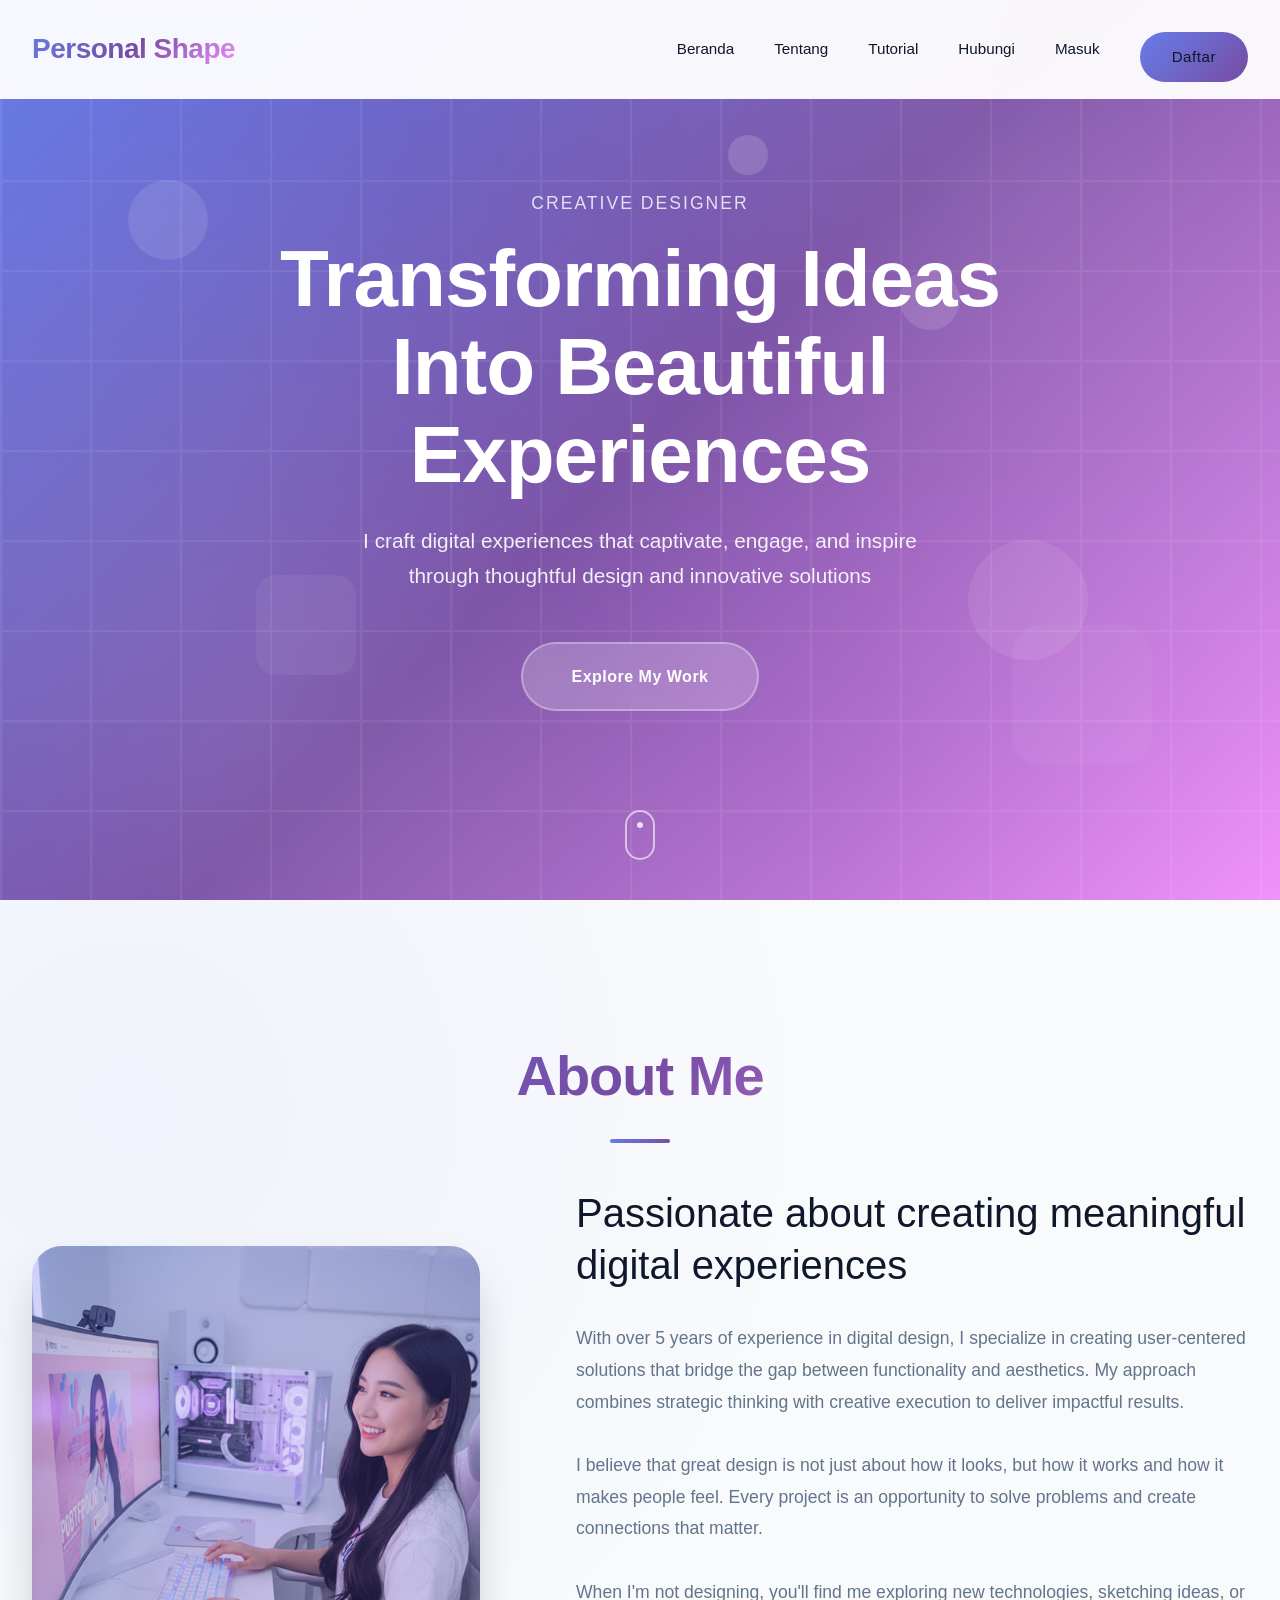
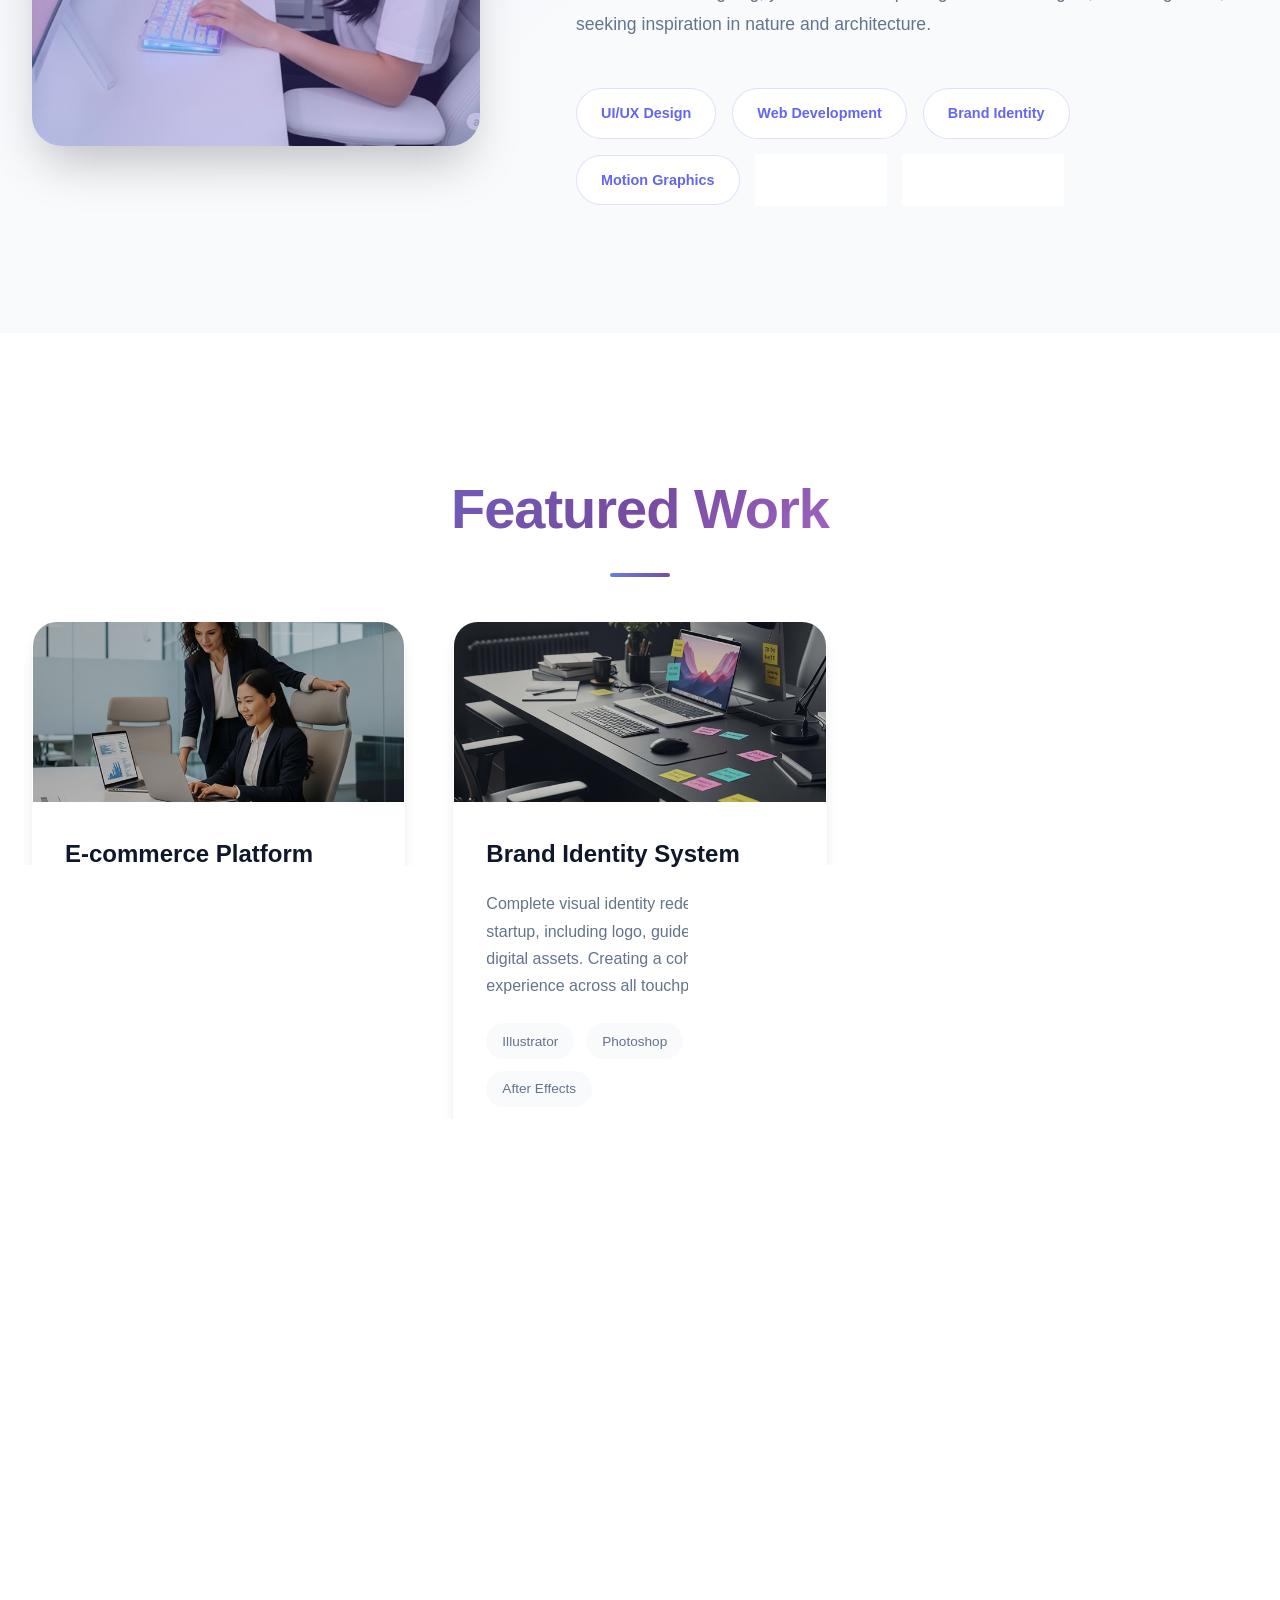
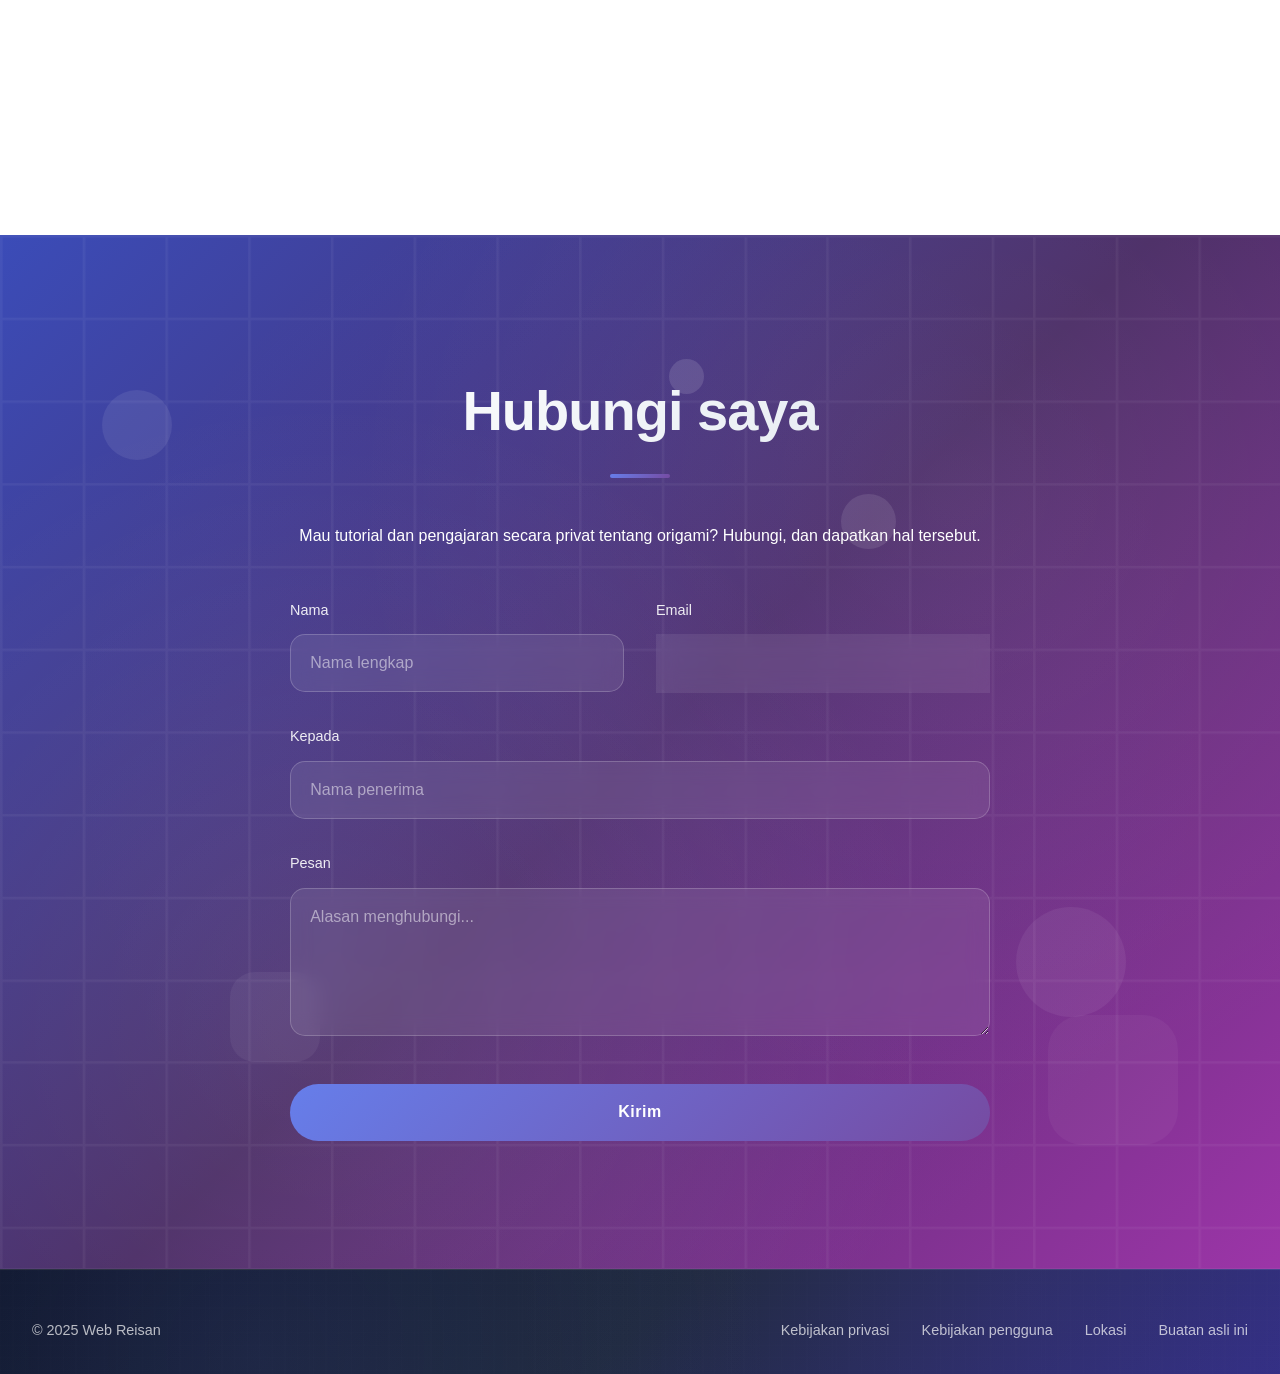
<file: index.html>
<!DOCTYPE html>
<html lang="en">
<head>
    <meta charset="UTF-8">
    <meta name="viewport" content="width=device-width, initial-scale=1.0">
    <title>Personal Shape - Creative Designer</title>
    <link href="templatemo-personal-style.css" rel="stylesheet">

<!--

TemplateMo 593 personal shape

https://templatemo.com/tm-593-personal-shape

-->
</head>
<body>
    <!-- Navigation -->
    <nav id="navbar">
        <div class="nav-container">
            <div class="logo">Personal Shape</div>
            <ul class="nav-links">
                <li><a href="#home">Beranda</a></li>
                <li><a href="#about">Tentang</a></li>
                <li><a href="#portfolio">Tutorial</a></li>
                <li><a href="#contact">Hubungi</a></li>
                 <li id="loginMenu" ><a href="login/login.html">Masuk</a></li>
     <button type="submit" class="register-btn"><li id="registerMenu"><a href="login/register.html">Daftar</a></li></button>
     <button type="submit" class="register-btn"<li id="logoutMenu" style="display: none;"><a href="#" id="authLink">Keluar</a></li></button>
            </ul>
            <div class="mobile-menu-toggle" id="mobileMenuToggle">
                <div class="hamburger"></div>
                <div class="hamburger"></div>
                <div class="hamburger"></div>
            </div>
        </div>
    </nav>

    <!-- Mobile Menu -->
    <div class="mobile-menu" id="mobileMenu">
        <ul class="mobile-nav-links">
            <li><a href="#home">Beranda</a></li>
            <li><a href="#about">Tentang</a></li>
            <li><a href="#portfolio">Tutorial</a></li>
            <li><a href="#contact">Hubungi</a></li>
            <li id="loginMenu" ><a href="login/login.html">Masuk</a></li>
    <li id="registerMenu"><a href="login/register.html">Daftar</a></li>
    <li id="logoutMenu" style="display: none;"><a href="#" id="authLink">Keluar</a></li>
        </ul>
    </div>

    <!-- Hero Section -->
    <section id="home" class="hero">
        <div class="floating-shapes">
            <div class="shape shape-1"></div>
            <div class="shape shape-2"></div>
            <div class="shape shape-3"></div>
            <div class="shape shape-4"></div>
            <div class="shape shape-5"></div>
            <div class="shape shape-6"></div>
        </div>
        <div class="hero-content">
            <div class="hero-subtitle">Creative Designer</div>
            <h1>Transforming Ideas Into Beautiful Experiences</h1>
            <p class="subtitle">I craft digital experiences that captivate, engage, and inspire through thoughtful design and innovative solutions</p>
            <a href="#portfolio" class="cta-button">Explore My Work</a>
        </div>
        <div class="scroll-indicator" onclick="document.getElementById('about').scrollIntoView()"></div>
    </section>

    <!-- About Section -->
    <section id="about" class="about">
        <div class="container">
            <h2 class="section-title fade-in">About Me</h2>
            <div class="about-content">
                <div class="about-image slide-in-left">
                    <iframe src="https://www.google.com/maps/embed?pb=!1m18!1m12!1m3!1d3952.8996319272687!2d110.39281007500517!3d-
                        7.80044999221977!2m3!1f0!2f0!3f0!3m2!1i1024!2i768!4f13.
                        1!3m3!1m2!1s0x2e7a57669d43fe55%3A0x75fae1bb400d4da5!2sSMA%20Negeri%208%20Yogyakarta!5e0!3m2!1sid!2sid!4v1781870602327!5m2!1sid!2sid"
                        width="100%" height="100%" style="border:0;" allowfullscreen="" loading="lazy" referrerpolicy="no-referrer-when-downgrade"></iframe>
                </div>
                <div class="about-text slide-in-right">
                    <h3>Passionate about creating meaningful digital experiences</h3>
                    <p>With over 5 years of experience in digital design, I specialize in creating user-centered solutions that bridge the gap between functionality and aesthetics. My approach combines strategic thinking with creative execution to deliver impactful results.</p>
                    <p>I believe that great design is not just about how it looks, but how it works and how it makes people feel. Every project is an opportunity to solve problems and create connections that matter.</p>
                    <p>When I'm not designing, you'll find me exploring new technologies, sketching ideas, or seeking inspiration in nature and architecture.</p>
                    <div class="skills">
                        <span class="skill-tag">UI/UX Design</span>
                        <span class="skill-tag">Web Development</span>
                        <span class="skill-tag">Brand Identity</span>
                        <span class="skill-tag">Motion Graphics</span>
                        <span class="skill-tag">Prototyping</span>
                        <span class="skill-tag">Design Systems</span>
                    </div>
                </div>
            </div>
        </div>
    </section>

    <!-- Portfolio Section -->
    <section id="portfolio" class="portfolio">
        <div class="container">
            <h2 class="section-title fade-in">Featured Work</h2>
            <div class="portfolio-grid">
                <div class="portfolio-item">
                    <div class="portfolio-image"></div>
                    <div class="portfolio-content">
                        <h4>E-commerce Platform</h4>
                        <p>A modern, responsive e-commerce solution with focus on user experience and conversion optimization. Built with scalability and performance in mind.</p>
                        <div class="portfolio-tech">
                            <span class="tech-tag">React</span>
                            <span class="tech-tag">Node.js</span>
                            <span class="tech-tag">MongoDB</span>
                            <span class="tech-tag">Stripe</span>
                        </div>
                    </div>
                </div>
                <div class="portfolio-item">
                    <div class="portfolio-image"></div>
                    <div class="portfolio-content">
                        <h4>Brand Identity System</h4>
                        <p>Complete visual identity redesign for a tech startup, including logo, guidelines, and digital assets. Creating a cohesive brand experience across all touchpoints.</p>
                        <div class="portfolio-tech">
                            <span class="tech-tag">Illustrator</span>
                            <span class="tech-tag">Photoshop</span>
                            <span class="tech-tag">Figma</span>
                            <span class="tech-tag">After Effects</span>
                        </div>
                    </div>
                </div>
                <div class="portfolio-item">
                    <div class="portfolio-image"></div>
                    <div class="portfolio-content">
                        <h4>Mobile App Design</h4>
                        <p>Intuitive mobile app interface for a fitness tracking application with focus on accessibility and user engagement through gamification.</p>
                        <div class="portfolio-tech">
                            <span class="tech-tag">Figma</span>
                            <span class="tech-tag">Principle</span>
                            <span class="tech-tag">React Native</span>
                            <span class="tech-tag">Lottie</span>
                        </div>
                    </div>
                </div>
                <div class="portfolio-item">
                    <div class="portfolio-image">
                       <iframe width="100%" height="180" src="https://www.youtube.com/embed/Pm4NNdxqrKY?si=90jF6fkeuKGyMiVT" title="YouTube video player" frameborder="0" allow="accelerometer; autoplay; 
                           clipboard-write; encrypted-media; gyroscope; picture-in-picture; web-share" referrerpolicy="strict-origin-when-cross-origin" allowfullscreen></iframe>
                    </div>
                    <div class="portfolio-content">
                        <h4>Dashboard Interface</h4>
                        <p>Clean and functional dashboard design for data analytics platform with complex information architecture and real-time data visualization.</p>
                        <div class="portfolio-tech">
                            <span class="tech-tag">Vue.js</span>
                            <span class="tech-tag">D3.js</span>
                            <span class="tech-tag">SCSS</span>
                            <span class="tech-tag">Chart.js</span>
                        </div>
                    </div>
                </div>
                <div class="portfolio-item">
                    <div class="portfolio-image">
                        <iframe width="100%" height="180" src="https://www.youtube.com/embed/T2RsYAFidr8?si=Ia1Mj_nzHjkwwUh7" title="YouTube video player" frameborder="0" allow="accelerometer; 
                            autoplay; clipboard-write; encrypted-media; gyroscope; picture-in-picture; web-share" referrerpolicy="strict-origin-when-cross-origin" allowfullscreen></iframe>
                    </div>
                    <div class="portfolio-content">
                        <h4>Marketing Website</h4>
                        <p>Modern marketing website with interactive animations and optimized conversion funnels. Built for maximum performance and SEO.</p>
                        <div class="portfolio-tech">
                            <span class="tech-tag">Next.js</span>
                            <span class="tech-tag">Framer Motion</span>
                            <span class="tech-tag">Tailwind CSS</span>
                            <span class="tech-tag">Vercel</span>
                        </div>
                    </div>
                </div>
                <div class="portfolio-item">
                    <div class="portfolio-image">
                        <iframe width="100%" height="180" src="https://www.youtube.com/embed/FYN1eJzMZqc?si=AEhZ3JqZtVktHBKH" title="YouTube video player" frameborder="0" 
                            allow="accelerometer; autoplay; clipboard-write; encrypted-media; gyroscope; picture-in-picture; web-share" referrerpolicy="strict-origin-when-cross-origin" allowfullscreen></iframe>
                    </div>
                    <div class="portfolio-content">
                        <h4>Cara Buat Origami Ikan</h4>
                        <p>Vidio ini akan menunjukan bagaimana cara membuat origami ikan dengan menggunakan kertas origami. Hasil origami dapat di jadikan hiasan atau tempelan dinding.</p>
                        <div class="portfolio-tech">
                            <span class="tech-tag">Ikan</span>
                            <span class="tech-tag">Air</span>
                            <span class="tech-tag">Tempel</span>
                            <span class="tech-tag">Dinding</span>
                        </div>
                    </div>
                </div>
            </div>
        </div>
    </section>

    <!-- Contact Section -->
    <section id="contact" class="contact">
        <div class="contact-floating-shapes">
            <div class="contact-shape contact-shape-1"></div>
            <div class="contact-shape contact-shape-2"></div>
            <div class="contact-shape contact-shape-3"></div>
            <div class="contact-shape contact-shape-4"></div>
            <div class="contact-shape contact-shape-5"></div>
            <div class="contact-shape contact-shape-6"></div>
        </div>
        <div class="container">
            <div class="contact-content">
                <h2 class="section-title fade-in">Hubungi saya</h2>
                <p class="fade-in">Mau tutorial dan pengajaran secara privat tentang origami? Hubungi, dan dapatkan hal tersebut.</p>
                <form class="contact-form fade-in">
                    <div class="form-row">
                        <div class="form-group">
                            <label for="name">Nama</label>
                            <input type="text" id="name" name="name" placeholder="Nama lengkap" required>
                        </div>
                        <div class="form-group">
                            <label for="email">Email</label>
                            <input type="email" id="email" name="email" placeholder="nama.email@contoh.com" required>
                        </div>
                    </div>
                    <div class="form-group">
                        <label for="subject">Kepada</label>
                        <input type="text" id="subject" name="subject" placeholder="Nama penerima " required>
                    </div>
                    <div class="form-group">
                        <label for="message">Pesan</label>
                        <textarea id="message" name="message" rows="6" placeholder="Alasan menghubungi..." required></textarea>
                    </div>
                    <button type="submit" class="submit-btn">Kirim</button>
                </form>
            </div>
        </div>
    </section>

    <!-- Footer -->
    <footer class="footer">
        <div class="container">
            <div class="footer-content">
                <div class="footer-left">
                    <p>&copy; 2025 Web Reisan</p>
                </div>
                <div class="footer-right">
                    <a href="#privacy">Kebijakan privasi</a>
                    <a href="#terms">Kebijakan pengguna</a>
                    <a href="#sitemap">Lokasi</a>
                    <a href="https://templatemo.com" target="_blank" rel="noopener nofollow">Buatan asli ini</a>
                </div>
            </div>
        </div>
    </footer>

<script src="templatemo-personal-javascripts.js"></script>
 <script src="login/js/welcome.js"></script>
    
    <script>
    
    const loginMenu = document.getElementById("loginMenu");
    const registerMenu = document.getElementById("registerMenu");
    const logoutMenu = document.getElementById("logoutMenu");
    const authLink = document.getElementById("authLink");

    
    const isLoggedIn = localStorage.getItem("username");

    if (isLoggedIn) {
        
        loginMenu.style.display = "none";    
        registerMenu.style.display = "none"; 
        logoutMenu.style.display = "block";  

        authLink.href = "../index.html";
        loginMenu.href ="../index.html";
        registerMenu.href="../index.html";
        
        authLink.addEventListener("click", function(e) {
            e.preventDefault(); 
            
            localStorage.removeItem("username");
            alert("Kamu berhasil keluar!");

            window.location.reload();
            
            
             
        });

    }
        </script>
</body>
</html>
</file>
<file: templatemo-personal-style.css>
/*

TemplateMo 593 personal shape

https://templatemo.com/tm-593-personal-shape

*/

@charset "utf-8";
/* CSS Document */

        * {
            margin: 0;
            padding: 0;
            box-sizing: border-box;
        }

        /* Footer */
        .footer {
            background: linear-gradient(135deg, #0f172a 0%, #1e293b 50%, #312e81 100%);
            color: var(--text-light);
            padding: 3rem 0 2rem;
            border-top: 1px solid rgba(255, 255, 255, 0.1);
            position: relative;
            overflow: hidden;
        }

        .footer::before {
            content: '';
            position: absolute;
            top: 0;
            left: 0;
            right: 0;
            bottom: 0;
            background: url('data:image/svg+xml,<svg xmlns="http://www.w3.org/2000/svg" viewBox="0 0 100 100"><defs><pattern id="footer-grid" width="12" height="12" patternUnits="userSpaceOnUse"><path d="M 12 0 L 0 0 0 12" fill="none" stroke="rgba(255,255,255,0.05)" stroke-width="0.5"/></pattern></defs><rect width="100" height="100" fill="url(%23footer-grid)"/></svg>');
            opacity: 0.4;
        }

        .footer::after {
            content: '';
            position: absolute;
            top: 0;
            left: 0;
            right: 0;
            bottom: 0;
            background: radial-gradient(circle at 20% 80%, rgba(99, 102, 241, 0.1) 0%, transparent 50%),
                        radial-gradient(circle at 80% 20%, rgba(139, 92, 246, 0.08) 0%, transparent 50%);
        }

        .footer-content {
            display: flex;
            justify-content: space-between;
            align-items: center;
            flex-wrap: wrap;
            gap: 1rem;
            position: relative;
            z-index: 2;
        }

        .footer-left p {
            color: rgba(255, 255, 255, 0.7);
            font-size: 0.9rem;
            margin: 0;
        }

        .footer-right {
            display: flex;
            gap: 2rem;
            flex-wrap: wrap;
        }

        .footer-right a {
            color: rgba(255, 255, 255, 0.7);
            text-decoration: none;
            font-size: 0.9rem;
            transition: all 0.3s ease;
            position: relative;
        }

        .footer-right a:hover {
            color: var(--text-light);
            transform: translateY(-1px);
        }

        .footer-right a::after {
            content: '';
            position: absolute;
            width: 0;
            height: 1px;
            bottom: -3px;
            left: 0;
            background: var(--primary-color);
            transition: width 0.3s ease;
        }

        .footer-right a:hover::after {
            width: 100%;
        }

        /* Footer Mobile Responsiveness */
        @media (max-width: 768px) {
            .footer-content {
                flex-direction: column;
                text-align: center;
                gap: 1.5rem;
            }

            .footer-right {
                justify-content: center;
                gap: 1.5rem;
            }

            .footer-right a {
                font-size: 0.85rem;
            }
        }

        @media (max-width: 480px) {
            .footer-right {
                flex-direction: column;
                gap: 1rem;
            }
        }

        :root {
            --primary-color: #6366f1;
            --secondary-color: #8b5cf6;
            --accent-color: #f59e0b;
            --accent-pink: #ec4899;
            --accent-cyan: #06b6d4;
            --text-primary: #0f172a;
            --text-secondary: #64748b;
            --text-light: #ffffff;
            --bg-primary: #ffffff;
            --bg-secondary: #f8fafc;
            --bg-dark: #0f172a;
            --bg-card: rgba(255, 255, 255, 0.95);
            --gradient-primary: linear-gradient(135deg, #667eea 0%, #764ba2 100%);
            --gradient-secondary: linear-gradient(135deg, #f093fb 0%, #f5576c 100%);
            --gradient-tertiary: linear-gradient(135deg, #4facfe 0%, #00f2fe 100%);
            --gradient-elegant: linear-gradient(135deg, #667eea 0%, #764ba2 50%, #f093fb 100%);
            --shadow-sm: 0 1px 2px 0 rgba(0, 0, 0, 0.05);
            --shadow-md: 0 4px 6px -1px rgba(0, 0, 0, 0.1), 0 2px 4px -1px rgba(0, 0, 0, 0.06);
            --shadow-lg: 0 10px 15px -3px rgba(0, 0, 0, 0.1), 0 4px 6px -2px rgba(0, 0, 0, 0.05);
            --shadow-xl: 0 20px 25px -5px rgba(0, 0, 0, 0.1), 0 10px 10px -5px rgba(0, 0, 0, 0.04);
            --shadow-2xl: 0 25px 50px -12px rgba(0, 0, 0, 0.25);
            --glass: rgba(255, 255, 255, 0.15);
            --glass-border: rgba(255, 255, 255, 0.2);
        }

        body {
            font-family: 'Segoe UI', 'Roboto', 'Helvetica Neue', 'Arial', sans-serif;
            line-height: 1.7;
            color: var(--text-primary);
            scroll-behavior: smooth;
            overflow-x: hidden;
            background: var(--bg-primary);
        }

        /* Navigation */
        nav {
            position: fixed;
            top: 0;
            width: 100%;
            background: rgba(255, 255, 255, 0.95);
            backdrop-filter: blur(20px);
            z-index: 1000;
            padding: 1rem 0;
            transition: all 0.4s cubic-bezier(0.4, 0, 0.2, 1);
            border-bottom: 1px solid rgba(255, 255, 255, 0.1);
        }

        nav.scrolled {
            background: rgba(255, 255, 255, 0.98);
            box-shadow: var(--shadow-lg);
            padding: 0.75rem 0;
        }

        .nav-container {
            max-width: 1400px;
            margin: 0 auto;
            padding: 0 2rem;
            display: flex;
            justify-content: space-between;
            align-items: center;
        }

        .logo {
            font-family: 'Segoe UI', 'Roboto', 'Helvetica Neue', 'Arial', sans-serif;
            font-size: 1.75rem;
            font-weight: 700;
            background: var(--gradient-elegant);
            -webkit-background-clip: text;
            background-clip: text;
            -webkit-text-fill-color: transparent;
            letter-spacing: -0.5px;
        }

        .nav-links {
            display: flex;
            list-style: none;
            gap: 2.5rem;
            align-items: center;
        }

        .nav-links a {
            text-decoration: none;
            color: var(--text-primary);
            font-weight: 500;
            font-size: 0.95rem;
            transition: all 0.3s cubic-bezier(0.4, 0, 0.2, 1);
            position: relative;
            padding: 0.5rem 0;
        }

        .nav-links a:hover {
            color: var(--primary-color);
            transform: translateY(-1px);
        }

        .nav-links a::after {
            content: '';
            position: absolute;
            width: 0;
            height: 2px;
            bottom: 0;
            left: 50%;
            background: var(--gradient-primary);
            transition: all 0.3s cubic-bezier(0.4, 0, 0.2, 1);
            transform: translateX(-50%);
            border-radius: 1px;
        }

        .nav-links a:hover::after {
            width: 100%;
        }
.register-btn {
            padding: 1rem 2rem;
            background: var(--gradient-primary);
            color: var(--text-light);
            border: none;
            border-radius: 30px;
            font-size: 1rem;
            font-weight: 600;
            cursor: pointer;
            transition: all 0.4s cubic-bezier(0.4, 0, 0.2, 1);
            margin-top: 1rem;
            letter-spacing: 0.5px;
        }

        .register-btn:hover {
            transform: translateY(-3px);
            box-shadow: 0 20px 40px rgba(99, 102, 241, 0.3);
        }

        /* Mobile Menu */
        .mobile-menu-toggle {
            display: none;
            flex-direction: column;
            cursor: pointer;
            padding: 0.5rem;
            z-index: 1001;
        }

        .hamburger {
            width: 25px;
            height: 3px;
            background: var(--text-primary);
            margin: 3px 0;
            transition: all 0.3s ease;
            border-radius: 1px;
        }

        .mobile-menu-toggle.active .hamburger:nth-child(1) {
            transform: rotate(-45deg) translate(-5px, 6px);
        }

        .mobile-menu-toggle.active .hamburger:nth-child(2) {
            opacity: 0;
        }

        .mobile-menu-toggle.active .hamburger:nth-child(3) {
            transform: rotate(45deg) translate(-5px, -6px);
        }

        .mobile-menu {
            position: fixed;
            top: 0;
            right: -100%;
            width: 100%;
            height: 100vh;
            background: rgba(15, 23, 42, 0.98);
            backdrop-filter: blur(20px);
            display: flex;
            flex-direction: column;
            justify-content: center;
            align-items: center;
            transition: right 0.4s cubic-bezier(0.4, 0, 0.2, 1);
            z-index: 999;
        }

        .mobile-menu.active {
            right: 0;
        }

        .mobile-nav-links {
            list-style: none;
            text-align: center;
        }

        .mobile-nav-links li {
            margin: 2rem 0;
            opacity: 0;
            transform: translateY(30px);
            transition: all 0.4s cubic-bezier(0.4, 0, 0.2, 1);
        }

        .mobile-menu.active .mobile-nav-links li {
            opacity: 1;
            transform: translateY(0);
        }

        .mobile-menu.active .mobile-nav-links li:nth-child(1) { transition-delay: 0.1s; }
        .mobile-menu.active .mobile-nav-links li:nth-child(2) { transition-delay: 0.2s; }
        .mobile-menu.active .mobile-nav-links li:nth-child(3) { transition-delay: 0.3s; }
        .mobile-menu.active .mobile-nav-links li:nth-child(4) { transition-delay: 0.4s; }

        .mobile-nav-links a {
            font-family: 'Segoe UI', 'Roboto', 'Helvetica Neue', 'Arial', sans-serif;
            font-size: 2.5rem;
            font-weight: 500;
            color: var(--text-light);
            text-decoration: none;
            transition: all 0.3s ease;
            background: var(--gradient-elegant);
            -webkit-background-clip: text;
            background-clip: text;
            -webkit-text-fill-color: transparent;
        }

        .mobile-nav-links a:hover {
            transform: scale(1.05);
        }

        /* Hero Section */
        .hero {
            height: 100vh;
            display: flex;
            align-items: center;
            justify-content: center;
            background: var(--gradient-elegant);
            position: relative;
            overflow: hidden;
        }

        .hero::before {
            content: '';
            position: absolute;
            top: 0;
            left: 0;
            right: 0;
            bottom: 0;
            background: url('data:image/svg+xml,<svg xmlns="http://www.w3.org/2000/svg" viewBox="0 0 100 100"><defs><pattern id="grid" width="10" height="10" patternUnits="userSpaceOnUse"><path d="M 10 0 L 0 0 0 10" fill="none" stroke="rgba(255,255,255,0.1)" stroke-width="0.5"/></pattern></defs><rect width="100" height="100" fill="url(%23grid)"/></svg>');
            animation: float 25s ease-in-out infinite;
            opacity: 0.7;
        }

        .hero::after {
            content: '';
            position: absolute;
            top: 0;
            left: 0;
            right: 0;
            bottom: 0;
            background: radial-gradient(circle at 20% 80%, rgba(255, 255, 255, 0.1) 0%, transparent 50%),
                        radial-gradient(circle at 80% 20%, rgba(255, 255, 255, 0.1) 0%, transparent 50%);
            animation: pulse 4s ease-in-out infinite alternate;
        }

        /* Floating Shapes */
        .floating-shapes {
            position: absolute;
            top: 0;
            left: 0;
            width: 100%;
            height: 100%;
            pointer-events: none;
            z-index: 1;
        }

        .shape {
            position: absolute;
            background: rgba(255, 255, 255, 0.1);
            border-radius: 50%;
        }

        .shape-1 {
            width: 80px;
            height: 80px;
            top: 20%;
            left: 10%;
            animation: floatShape1 20s ease-in-out infinite;
        }

        .shape-2 {
            width: 120px;
            height: 120px;
            top: 60%;
            right: 15%;
            background: rgba(255, 255, 255, 0.08);
            animation: floatShape2 25s ease-in-out infinite reverse;
        }

        .shape-3 {
            width: 60px;
            height: 60px;
            top: 30%;
            right: 25%;
            background: rgba(255, 255, 255, 0.12);
            animation: floatShape3 18s ease-in-out infinite;
        }

        .shape-4 {
            width: 100px;
            height: 100px;
            bottom: 25%;
            left: 20%;
            background: rgba(255, 255, 255, 0.06);
            border-radius: 20px;
            animation: floatShape4 22s ease-in-out infinite;
        }

        .shape-5 {
            width: 40px;
            height: 40px;
            top: 15%;
            right: 40%;
            background: rgba(255, 255, 255, 0.15);
            animation: floatShape5 16s ease-in-out infinite reverse;
        }

        .shape-6 {
            width: 140px;
            height: 140px;
            bottom: 15%;
            right: 10%;
            background: rgba(255, 255, 255, 0.04);
            border-radius: 30px;
            animation: floatShape6 28s ease-in-out infinite;
        }

        @keyframes floatShape1 {
            0%, 100% { transform: translateY(0px) translateX(0px) rotate(0deg); }
            25% { transform: translateY(-30px) translateX(20px) rotate(90deg); }
            50% { transform: translateY(-15px) translateX(-10px) rotate(180deg); }
            75% { transform: translateY(-40px) translateX(15px) rotate(270deg); }
        }

        @keyframes floatShape2 {
            0%, 100% { transform: translateY(0px) translateX(0px) scale(1); }
            33% { transform: translateY(25px) translateX(-20px) scale(1.1); }
            66% { transform: translateY(-20px) translateX(25px) scale(0.9); }
        }

        @keyframes floatShape3 {
            0%, 100% { transform: translateY(0px) translateX(0px) rotate(0deg); }
            50% { transform: translateY(-25px) translateX(-30px) rotate(180deg); }
        }

        @keyframes floatShape4 {
            0%, 100% { transform: translateY(0px) translateX(0px) rotate(0deg); }
            25% { transform: translateY(20px) translateX(-15px) rotate(45deg); }
            50% { transform: translateY(-10px) translateX(30px) rotate(90deg); }
            75% { transform: translateY(15px) translateX(-20px) rotate(135deg); }
        }

        @keyframes floatShape5 {
            0%, 100% { transform: translateY(0px) translateX(0px) scale(1); }
            50% { transform: translateY(-35px) translateX(20px) scale(1.2); }
        }

        @keyframes floatShape6 {
            0%, 100% { transform: translateY(0px) translateX(0px) rotate(0deg); }
            33% { transform: translateY(-15px) translateX(10px) rotate(60deg); }
            66% { transform: translateY(10px) translateX(-25px) rotate(120deg); }
        }

        @keyframes float {
            0%, 100% { transform: translateY(0px) rotate(0deg); }
            50% { transform: translateY(-20px) rotate(1deg); }
        }

        @keyframes pulse {
            0% { opacity: 0.5; }
            100% { opacity: 0.8; }
        }

        .hero-content {
            text-align: center;
            color: var(--text-light);
            z-index: 2;
            position: relative;
            max-width: 900px;
            padding: 0 2rem;
        }

        .hero-subtitle {
            font-size: 1.1rem;
            font-weight: 500;
            letter-spacing: 2px;
            text-transform: uppercase;
            opacity: 0;
            transform: translateY(30px);
            animation: fadeInUp 1s ease 0.2s forwards;
            margin-bottom: 1rem;
            color: rgba(255, 255, 255, 0.8);
        }

        .hero h1 {
            font-family: 'Segoe UI', 'Roboto', 'Helvetica Neue', 'Arial', sans-serif;
            font-size: 5rem;
            font-weight: 700;
            margin-bottom: 1.5rem;
            opacity: 0;
            transform: translateY(30px);
            animation: fadeInUp 1s ease 0.4s forwards;
            line-height: 1.1;
            letter-spacing: -1px;
        }

        .hero .subtitle {
            font-size: 1.3rem;
            margin-bottom: 3rem;
            opacity: 0;
            transform: translateY(30px);
            animation: fadeInUp 1s ease 0.6s forwards;
            color: rgba(255, 255, 255, 0.9);
            font-weight: 400;
            max-width: 600px;
            margin-left: auto;
            margin-right: auto;
        }

        .cta-button {
            display: inline-block;
            padding: 1.2rem 3rem;
            background: rgba(255, 255, 255, 0.2);
            color: var(--text-light);
            text-decoration: none;
            border-radius: 50px;
            font-weight: 600;
            font-size: 1rem;
            transform: translateY(30px);
            opacity: 0;
            animation: fadeInUp 1s ease 0.8s forwards;
            transition: all 0.4s cubic-bezier(0.4, 0, 0.2, 1);
            border: 2px solid rgba(255, 255, 255, 0.3);
            backdrop-filter: blur(10px);
            letter-spacing: 0.5px;
        }

        .cta-button:hover {
            transform: translateY(-3px);
            background: rgba(255, 255, 255, 0.25);
            box-shadow: 0 20px 40px rgba(0, 0, 0, 0.2);
            border-color: rgba(255, 255, 255, 0.4);
        }

        @keyframes fadeInUp {
            to {
                opacity: 1;
                transform: translateY(0);
            }
        }

        /* Scroll Indicator */
        .scroll-indicator {
            position: absolute;
            bottom: 40px;
            left: 50%;
            transform: translateX(-50%);
            width: 30px;
            height: 50px;
            border: 2px solid rgba(255, 255, 255, 0.6);
            border-radius: 25px;
            cursor: pointer;
            transition: all 0.3s ease;
        }

        .scroll-indicator:hover {
            border-color: rgba(255, 255, 255, 0.9);
        }

        .scroll-indicator::before {
            content: '';
            position: absolute;
            top: 10px;
            left: 50%;
            width: 6px;
            height: 6px;
            background: rgba(255, 255, 255, 0.8);
            border-radius: 50%;
            transform: translateX(-50%);
            animation: scroll 2s infinite;
        }

        @keyframes scroll {
            0% { transform: translateX(-50%) translateY(0); opacity: 1; }
            100% { transform: translateX(-50%) translateY(20px); opacity: 0; }
        }

        /* Section Styles */
        section {
            padding: 8rem 0;
        }

        .container {
            max-width: 1400px;
            margin: 0 auto;
            padding: 0 2rem;
        }

        .section-title {
            text-align: center;
            font-family: 'Segoe UI', 'Roboto', 'Helvetica Neue', 'Arial', sans-serif;
            font-size: 3.5rem;
            font-weight: 600;
            margin-bottom: 4rem;
            background: var(--gradient-elegant);
            -webkit-background-clip: text;
            background-clip: text;
            -webkit-text-fill-color: transparent;
            letter-spacing: -1px;
            position: relative;
        }

        .section-title::after {
            content: '';
            position: absolute;
            width: 60px;
            height: 4px;
            background: var(--gradient-primary);
            bottom: -20px;
            left: 50%;
            transform: translateX(-50%);
            border-radius: 2px;
        }

        /* About Section */
        .about {
            background: var(--bg-secondary);
            position: relative;
        }

        .about::before {
            content: '';
            position: absolute;
            top: 0;
            left: 0;
            right: 0;
            bottom: 0;
            background: radial-gradient(circle at 10% 20%, rgba(99, 102, 241, 0.05) 0%, transparent 50%);
        }

        .about-content {
            display: grid;

            grid-template-columns: 1fr 1.5fr;
            gap: 6rem;
            align-items: center;
            position: relative;
        }

        .about-image {
            width: 100%;
            height: 500px;
            background: url('images/smiling-girl-computer-desktop.jpg') center/cover;
            border-radius: 30px;
            position: relative;
            overflow: hidden;
            box-shadow: var(--shadow-2xl);
            transform: rotate(-2deg);
            transition: transform 0.4s ease;
        }

        .about-image:hover {
            transform: rotate(0deg) scale(1.02);
        }

        .about-image::before {
            content: '';
            position: absolute;
            top: 0;
            left: 0;
            right: 0;
            bottom: 0;
            background: linear-gradient(135deg, rgba(99, 102, 241, 0.3) 0%, rgba(139, 92, 246, 0.2) 100%);
            transition: opacity 0.3s ease;
        }

        .about-image:hover::before {
            opacity: 0.7;
        }

        .about-image::after {

        }

        .about-text h3 {
            font-family: 'Segoe UI', 'Roboto', 'Helvetica Neue', 'Arial', sans-serif;
            font-size: 2.5rem;
            margin-bottom: 2rem;
            color: var(--text-primary);
            font-weight: 500;
            line-height: 1.3;
        }

        .about-text p {
            font-size: 1.1rem;
            color: var(--text-secondary);
            margin-bottom: 2rem;
            line-height: 1.8;
        }

        .skills {
            display: flex;
            gap: 1rem;
            flex-wrap: wrap;
            margin-top: 3rem;
        }

        .skill-tag {
            padding: 0.75rem 1.5rem;
            background: var(--bg-card);
            color: var(--primary-color);
            border-radius: 30px;
            font-size: 0.9rem;
            font-weight: 600;
            border: 1px solid rgba(99, 102, 241, 0.2);
            transition: all 0.3s ease;
            backdrop-filter: blur(10px);
        }

        .skill-tag:hover {
            background: var(--primary-color);
            color: var(--text-light);
            transform: translateY(-2px);
            box-shadow: var(--shadow-lg);
        }

        /* Portfolio Section */
        .portfolio {
            background: var(--bg-primary);
        }

        .portfolio-grid {
            display: grid;
            grid-template-columns: repeat(3, 1fr);
            gap: 3rem;
            margin-top: 2rem;
        }

        .portfolio-item {
            background: var(--bg-card);
            border-radius: 25px;
            overflow: hidden;
            box-shadow: var(--shadow-lg);
            transition: all 0.4s cubic-bezier(0.4, 0, 0.2, 1);
            transform: translateY(20px);
            opacity: 0;
            border: 1px solid rgba(255, 255, 255, 0.2);
            backdrop-filter: blur(10px);
        }

        .portfolio-item.animate {
            transform: translateY(0);
            opacity: 1;
        }

        .portfolio-item:hover {
            transform: translateY(-15px);
            box-shadow: var(--shadow-2xl);
        }

        .portfolio-image {
            width: 100%;
            height: 180px;
            background: var(--gradient-primary);
            position: relative;
            overflow: hidden;
            background-size: cover;
            background-position: center;
        }

        .portfolio-item:nth-child(1) .portfolio-image {
            background-image: url('images/working-business-women.jpg');
        }

        .portfolio-item:nth-child(2) .portfolio-image {
            background-image: url('images/computer-desk-stickers.jpg');
        }

        .portfolio-item:nth-child(3) .portfolio-image {
            background-image: url('images/curved-display-pinky-girl.jpg');
        }

        .portfolio-item:nth-child(4) .portfolio-image {
            background-image: url('images/dashboard-interfaces-transparent-displays.jpg');
        }

        .portfolio-item:nth-child(5) .portfolio-image {
            background-image: url('images/marketing-strategy-women.jpg');
        }

        .portfolio-item:nth-child(6) .portfolio-image {
            background-image: url('images/portfolio-website-girl.jpg');
        }

        .portfolio-image::before {
            content: '';
            position: absolute;
            top: 0;
            left: 0;
            right: 0;
            bottom: 0;
            background: linear-gradient(135deg, rgba(0, 0, 0, 0.3) 0%, rgba(0, 0, 0, 0.1) 100%);
            transition: all 0.3s ease;
        }

        .portfolio-item:hover .portfolio-image::before {
            background: linear-gradient(135deg, rgba(99, 102, 241, 0.4) 0%, rgba(139, 92, 246, 0.3) 100%);
        }

        .portfolio-content {
            padding: 2rem;
        }

        .portfolio-content h4 {
            font-family: 'Segoe UI', 'Roboto', 'Helvetica Neue', 'Arial', sans-serif;
            font-size: 1.5rem;
            margin-bottom: 1rem;
            color: var(--text-primary);
            font-weight: 600;
        }

        .portfolio-content p {
            color: var(--text-secondary);
            margin-bottom: 1.5rem;
            line-height: 1.7;
        }

        .portfolio-tech {
            display: flex;
            gap: 0.75rem;
            flex-wrap: wrap;
        }

        .tech-tag {
            padding: 0.4rem 1rem;
            background: var(--bg-secondary);
            color: var(--text-secondary);
            border-radius: 20px;
            font-size: 0.85rem;
            font-weight: 500;
            transition: all 0.3s ease;
        }

        .tech-tag:hover {
            background: var(--primary-color);
            color: var(--text-light);
        }

        /* Contact Section */
        .contact {
            background: linear-gradient(135deg, #3b4cb8 0%, #4a2c65 50%, #9c35a8 100%);
            color: var(--text-light);
            position: relative;
            overflow: hidden;
        }

        .contact::before {
            content: '';
            position: absolute;
            top: 0;
            left: 0;
            right: 0;
            bottom: 0;
            background: url('data:image/svg+xml,<svg xmlns="http://www.w3.org/2000/svg" viewBox="0 0 100 100"><defs><pattern id="contact-grid" width="8" height="8" patternUnits="userSpaceOnUse"><path d="M 8 0 L 0 0 0 8" fill="none" stroke="rgba(255,255,255,0.08)" stroke-width="0.5"/></pattern></defs><rect width="100" height="100" fill="url(%23contact-grid)"/></svg>');
            animation: contactFloat 30s ease-in-out infinite;
            opacity: 0.6;
        }

        .contact::after {
            content: '';
            position: absolute;
            top: 0;
            left: 0;
            right: 0;
            bottom: 0;
            background: radial-gradient(circle at 25% 75%, rgba(255, 255, 255, 0.08) 0%, transparent 50%),
                        radial-gradient(circle at 75% 25%, rgba(255, 255, 255, 0.06) 0%, transparent 50%),
                        radial-gradient(circle at 50% 50%, rgba(139, 92, 246, 0.1) 0%, transparent 70%);
            animation: contactPulse 6s ease-in-out infinite alternate;
        }

        /* Contact Floating Shapes */
        .contact-floating-shapes {
            position: absolute;
            top: 0;
            left: 0;
            width: 100%;
            height: 100%;
            pointer-events: none;
            z-index: 1;
        }

        .contact-shape {
            position: absolute;
            background: rgba(255, 255, 255, 0.08);
            border-radius: 50%;
        }

        .contact-shape-1 {
            width: 70px;
            height: 70px;
            top: 15%;
            left: 8%;
            animation: contactFloatShape1 24s ease-in-out infinite;
        }

        .contact-shape-2 {
            width: 110px;
            height: 110px;
            top: 65%;
            right: 12%;
            background: rgba(255, 255, 255, 0.06);
            animation: contactFloatShape2 28s ease-in-out infinite reverse;
        }

        .contact-shape-3 {
            width: 55px;
            height: 55px;
            top: 25%;
            right: 30%;
            background: rgba(255, 255, 255, 0.1);
            animation: contactFloatShape3 20s ease-in-out infinite;
        }

        .contact-shape-4 {
            width: 90px;
            height: 90px;
            bottom: 20%;
            left: 18%;
            background: rgba(255, 255, 255, 0.05);
            border-radius: 25px;
            animation: contactFloatShape4 26s ease-in-out infinite;
        }

        .contact-shape-5 {
            width: 35px;
            height: 35px;
            top: 12%;
            right: 45%;
            background: rgba(255, 255, 255, 0.12);
            animation: contactFloatShape5 18s ease-in-out infinite reverse;
        }

        .contact-shape-6 {
            width: 130px;
            height: 130px;
            bottom: 12%;
            right: 8%;
            background: rgba(255, 255, 255, 0.04);
            border-radius: 35px;
            animation: contactFloatShape6 32s ease-in-out infinite;
        }

        @keyframes contactFloatShape1 {
            0%, 100% { transform: translateY(0px) translateX(0px) rotate(0deg); }
            25% { transform: translateY(-25px) translateX(15px) rotate(90deg); }
            50% { transform: translateY(-10px) translateX(-8px) rotate(180deg); }
            75% { transform: translateY(-35px) translateX(12px) rotate(270deg); }
        }

        @keyframes contactFloatShape2 {
            0%, 100% { transform: translateY(0px) translateX(0px) scale(1); }
            33% { transform: translateY(20px) translateX(-15px) scale(1.05); }
            66% { transform: translateY(-15px) translateX(20px) scale(0.95); }
        }

        @keyframes contactFloatShape3 {
            0%, 100% { transform: translateY(0px) translateX(0px) rotate(0deg); }
            50% { transform: translateY(-20px) translateX(-25px) rotate(180deg); }
        }

        @keyframes contactFloatShape4 {
            0%, 100% { transform: translateY(0px) translateX(0px) rotate(0deg); }
            25% { transform: translateY(15px) translateX(-12px) rotate(30deg); }
            50% { transform: translateY(-8px) translateX(25px) rotate(60deg); }
            75% { transform: translateY(12px) translateX(-18px) rotate(90deg); }
        }

        @keyframes contactFloatShape5 {
            0%, 100% { transform: translateY(0px) translateX(0px) scale(1); }
            50% { transform: translateY(-30px) translateX(15px) scale(1.15); }
        }

        @keyframes contactFloatShape6 {
            0%, 100% { transform: translateY(0px) translateX(0px) rotate(0deg); }
            33% { transform: translateY(-12px) translateX(8px) rotate(45deg); }
            66% { transform: translateY(8px) translateX(-20px) rotate(90deg); }
        }

        @keyframes contactFloat {
            0%, 100% { transform: translateY(0px) rotate(0deg); }
            33% { transform: translateY(-15px) rotate(0.5deg); }
            66% { transform: translateY(-10px) rotate(-0.5deg); }
        }

        @keyframes contactPulse {
            0% { opacity: 0.4; }
            100% { opacity: 0.7; }
        }

        .contact-content {
            text-align: center;
            max-width: 700px;
            margin: 0 auto;
            position: relative;
            z-index: 10;
        }

        .contact .section-title {
            color: var(--text-light);
            background: linear-gradient(135deg, #ffffff 0%, #e2e8f0 100%);
            -webkit-background-clip: text;
            background-clip: text;
            -webkit-text-fill-color: transparent;
        }

        .contact-form {
            display: grid;
            gap: 2rem;
            margin-top: 3rem;
        }

        .form-row {
            display: grid;
            grid-template-columns: 1fr 1fr;
            gap: 2rem;
        }

        .form-group {
            display: grid;
            gap: 0.75rem;
            text-align: left;
        }

        .form-group label {
            font-weight: 500;
            color: rgba(255, 255, 255, 0.9);
            font-size: 0.9rem;
        }

        .form-group input,
        .form-group textarea {
            padding: 1.2rem;
            border: 1px solid rgba(255, 255, 255, 0.2);
            border-radius: 15px;
            background: rgba(255, 255, 255, 0.08);
            color: var(--text-light);
            font-family: 'Segoe UI', 'Roboto', 'Helvetica Neue', 'Arial', sans-serif;
            font-size: 1rem;
            font-weight: 400;
            transition: all 0.3s cubic-bezier(0.4, 0, 0.2, 1);
            backdrop-filter: blur(10px);
            resize: vertical;
        }

        .form-group input:focus,
        .form-group textarea:focus {
            outline: none;
            background: rgba(255, 255, 255, 0.12);
            border-color: var(--primary-color);
            box-shadow: 0 0 0 3px rgba(99, 102, 241, 0.1);
        }

        .form-group input::placeholder,
        .form-group textarea::placeholder {
            color: rgba(255, 255, 255, 0.5);
        }

        .submit-btn {
            padding: 1.2rem 3rem;
            background: var(--gradient-primary);
            color: var(--text-light);
            border: none;
            border-radius: 50px;
            font-size: 1rem;
            font-weight: 600;
            cursor: pointer;
            transition: all 0.4s cubic-bezier(0.4, 0, 0.2, 1);
            margin-top: 1rem;
            letter-spacing: 0.5px;
        }

        .submit-btn:hover {
            transform: translateY(-3px);
            box-shadow: 0 20px 40px rgba(99, 102, 241, 0.3);
        }

        /* Animation Classes */
        .fade-in {
            opacity: 0;
            transform: translateY(40px);
            transition: all 0.8s cubic-bezier(0.4, 0, 0.2, 1);
        }

        .fade-in.animate {
            opacity: 1;
            transform: translateY(0);
        }

        .slide-in-left {
            opacity: 0;
            transform: translateX(-60px);
            transition: all 0.8s cubic-bezier(0.4, 0, 0.2, 1);
        }

        .slide-in-left.animate {
            opacity: 1;
            transform: translateX(0);
        }

        .slide-in-right {
            opacity: 0;
            transform: translateX(60px);
            transition: all 0.8s cubic-bezier(0.4, 0, 0.2, 1);
        }

        .slide-in-right.animate {
            opacity: 1;
            transform: translateX(0);
        }

        /* Mobile Responsiveness */
        @media (max-width: 1024px) {
            .portfolio-grid {
                grid-template-columns: repeat(2, 1fr);
                gap: 2rem;
            }

            .about-content {
                grid-template-columns: 1fr;
                gap: 4rem;
            }

            .hero h1 {
                font-size: 4rem;
            }
        }

        @media (max-width: 768px) {
            .nav-links {
                display: none;
            }

            .mobile-menu-toggle {
                display: flex;
            }

            .hero h1 {
                font-size: 3rem;
            }

            .hero .subtitle {
                font-size: 1.1rem;
            }

            .section-title {
                font-size: 2.5rem;
            }

            .portfolio-grid {
                grid-template-columns: 1fr;
            }

            .container {
                padding: 0 1.5rem;
            }

            section {
                padding: 5rem 0;
            }

            .form-row {
                grid-template-columns: 1fr;
                gap: 1.5rem;
            }

            .about-text h3 {
                font-size: 2rem;
            }

            .skills {
                margin-top: 2rem;
            }
        }

        @media (max-width: 480px) {
            .hero h1 {
                font-size: 2.5rem;
            }

            .section-title {
                font-size: 2rem;
            }

            .nav-container {
                padding: 0 1rem;
            }

            .container {
                padding: 0 1rem;
            }
        }
</file>
